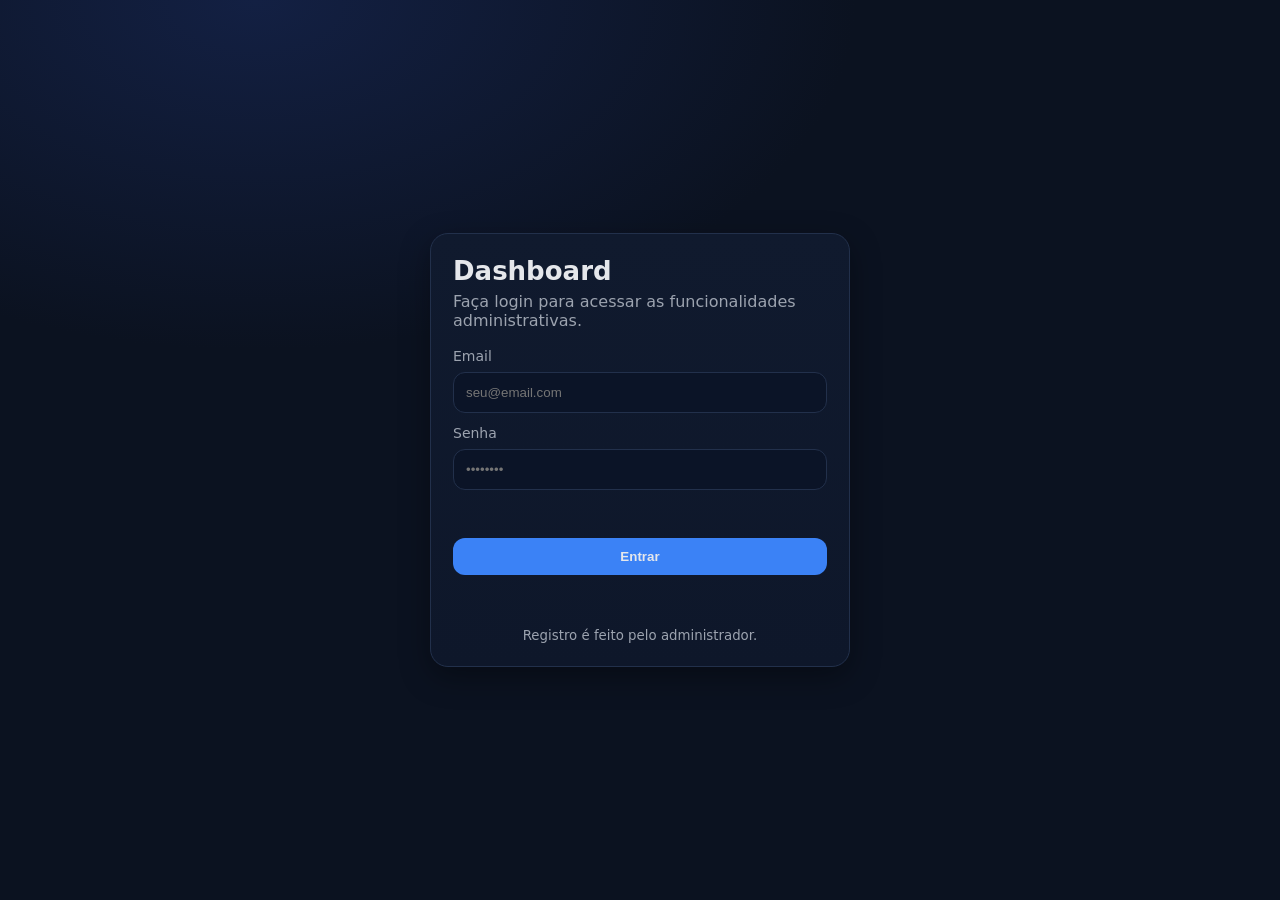
<file: index.html>
<!doctype html>
<html lang="pt-br">
<head>
  <meta charset="utf-8" />
  <meta name="viewport" content="width=device-width,initial-scale=1" />
  <title>Painel - Login</title>
  <link rel="stylesheet" href="css/styles.css" />
</head>
<body class="bg">
  <main class="auth">
    <section class="card">
      <h1 class="title">Dashboard</h1>
      <p class="subtitle">Faça login para acessar as funcionalidades administrativas.</p>

      <form id="loginForm" class="form">
        <label class="label">
          Email
          <input class="input" type="email" id="email" placeholder="seu@email.com" required />
        </label>

        <label class="label">
          Senha
          <input class="input" type="password" id="password" placeholder="••••••••" required />
        </label>

        <p class="hint" id="msg"></p>
        
        <button class="btn primary" type="submit" id="loginBtn">Entrar</button>

        <p class="hint" id="msg"></p>
      </form>

      <footer class="footer">
        <small>Registro é feito pelo administrador.</small>
      </footer>
    </section>
  </main>

  <script src="js/api.js"></script>
  <script src="js/auth.js"></script>
</body>
</html>
</file>
<file: css/styles.css>
:root{
  --bg: #0b1220;
  --card:#101a2e;
  --card2:#0e172a;
  --text:#e5e7eb;
  --muted:#9ca3af;
  --line:#22304b;
  --primary:#3b82f6;
  --danger:#ef4444;
  --ok:#22c55e;
  --warn:#f59e0b;
  --shadow: 0 10px 30px rgba(0,0,0,.35);
  --radius: 18px;
  --pad: 16px;
  font-family: ui-sans-serif, system-ui, -apple-system, Segoe UI, Roboto, Arial;
}

*{box-sizing:border-box;}
body.bg{margin:0; background: radial-gradient(1200px 700px at 20% 0%, #132043 0%, var(--bg) 50%); color:var(--text);}

.auth{min-height:100vh; display:grid; place-items:center; padding:24px;}
.card{
  width:min(420px, 92vw);
  background: linear-gradient(180deg, var(--card) 0%, var(--card2) 100%);
  border:1px solid var(--line);
  border-radius: var(--radius);
  box-shadow: var(--shadow);
  padding: 22px;
}
.title{margin:0 0 6px; font-size: 26px;}
.subtitle{margin:0 0 18px; color:var(--muted);}

.form{display:grid; gap:12px;}
.label{display:grid; gap:8px; font-size:14px; color:var(--muted);}
.input{
  width:100%;
  padding:12px 12px;
  border-radius: 12px;
  border:1px solid var(--line);
  background:#0b1427;
  color:var(--text);
  outline:none;
}
.input:focus{border-color:#355aa6;}
.btn{
  padding:10px 12px;
  border-radius: 12px;
  border:1px solid var(--line);
  background:#0b1427;
  color:var(--text);
  cursor:pointer;
}
.btn:hover{filter:brightness(1.08);}
.btn.primary{background:var(--primary); border-color:transparent; font-weight:600;}
.btn.danger{background:transparent; border-color:rgba(239,68,68,.5); color:#fecaca;}
.btn.danger:hover{background:rgba(239,68,68,.12);}
.hint{min-height:18px; margin:6px 0 0; color:var(--muted);}
.footer{margin-top:14px; color:var(--muted); text-align:center;}

.topbar{
  display:flex; justify-content:space-between; align-items:center;
  padding: 14px 18px;
  border-bottom:1px solid var(--line);
  background: rgba(14,23,42,.65);
  backdrop-filter: blur(10px);
  position: sticky; top:0;
}
.brand{display:flex; gap:12px; align-items:center;}
.logo{
  width:44px; height:44px; border-radius: 14px;
  display:grid; place-items:center; font-weight:800;
  background: rgba(59,130,246,.15);
  border:1px solid rgba(59,130,246,.35);
}
.brandTitle{font-weight:700;}
.brandSub{font-size:12px; color:var(--muted);}

.layout{display:grid; grid-template-columns: 260px 1fr; min-height: calc(100vh - 73px);}
.sidebar{
  border-right:1px solid var(--line);
  background: rgba(14,23,42,.35);
}
.nav{display:grid; gap:6px; padding: 12px;}
.navItem{
  display:flex; gap:10px; align-items:center;
  padding: 10px 12px;
  border-radius: 14px;
  border:1px solid transparent;
  color: var(--text);
  text-decoration:none;
}
.navItem:hover{background: rgba(59,130,246,.08); border-color: rgba(59,130,246,.18);}
.navItem.active{background: rgba(59,130,246,.16); border-color: rgba(59,130,246,.30);}
.navIcon{opacity:.9;}

.content{padding: 16px;}
.panelHeader{margin-bottom: 10px;}
.panelHeader h2{margin:0 0 4px;}
.muted{color:var(--muted); margin:0;}

.grid{display:grid; gap:12px; grid-template-columns: repeat(12, 1fr);}
.tile{
  grid-column: span 4;
  background: linear-gradient(180deg, var(--card) 0%, var(--card2) 100%);
  border:1px solid var(--line);
  border-radius: var(--radius);
  padding: var(--pad);
  box-shadow: var(--shadow);
}
.tile h3{margin:0 0 8px;}
.kpi{font-size:26px; font-weight:800;}
.badge{display:inline-block; padding:6px 10px; border-radius:999px; font-size:12px; border:1px solid var(--line); color:var(--muted);}

.tableWrap{
  grid-column: span 12;
  background: linear-gradient(180deg, var(--card) 0%, var(--card2) 100%);
  border:1px solid var(--line);
  border-radius: var(--radius);
  overflow:hidden;
}
table{width:100%; border-collapse:collapse;}
th, td{padding:10px 12px; border-bottom:1px solid var(--line); text-align:left; font-size:14px;}
th{color:var(--muted); font-weight:600; background: rgba(0,0,0,.12);}
tr:hover td{background: rgba(59,130,246,.06);}

@media (max-width: 920px){
  .layout{grid-template-columns: 1fr;}
  .sidebar{position: sticky; top:73px; z-index: 5;}
  .nav{grid-auto-flow: column; overflow:auto; grid-auto-columns: max-content;}
  .tile{grid-column: span 12;}
}
</file>
